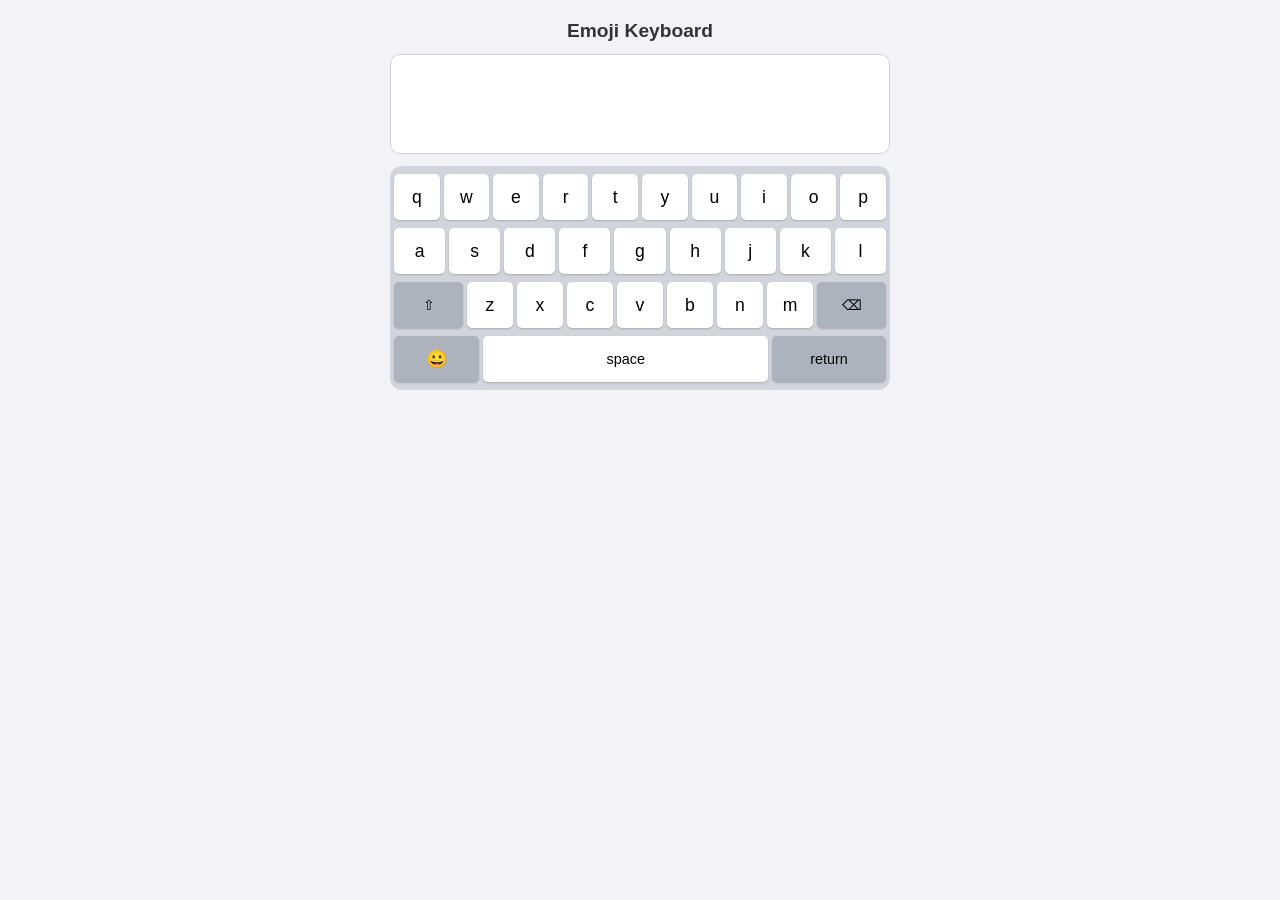
<file: index.html>
<!DOCTYPE html>
<html lang="en">
<head>
  <meta charset="UTF-8" />
  <meta name="viewport" content="width=device-width, initial-scale=1.0, user-scalable=no" />
  <title>Emoji Keyboard</title>
  <style>
    * { box-sizing: border-box; margin: 0; padding: 0; }
    body { font-family: -apple-system, BlinkMacSystemFont, "Segoe UI", Roboto, sans-serif; background-color: #f2f2f7; color: #000; display: flex; justify-content: center; padding: 20px 10px; }
    .app-container { width: 100%; max-width: 500px; display: flex; flex-direction: column; gap: 12px; }
    h1 { font-size: 1.2rem; text-align: center; color: #333; }
    #text-box { width: 100%; height: 100px; font-size: 1.1rem; padding: 12px; border: 1px solid #d1d1d6; border-radius: 10px; resize: none; outline: none; background: #fff; }
    
    /* Keyboard Container */
    .keyboard-container { background: #d1d5db; border-radius: 12px; padding: 8px 4px; display: flex; flex-direction: column; gap: 8px; touch-action: none; width: 100%; }
    .keyboard-panel { display: flex; flex-direction: column; gap: 8px; width: 100%; }
    
    /* ROW FLEXBOX: Key fix to prevent long columns */
    .keyboard-row { display: flex !important; flex-direction: row !important; justify-content: center; gap: 4px; width: 100%; }
    
    .key { flex: 1; height: 46px; font-size: 1.1rem; font-weight: 500; border: none; border-radius: 5px; background: #ffffff; color: #000; box-shadow: 0 1px 2px rgba(0,0,0,0.2); cursor: pointer; touch-action: manipulation; user-select: none; display: flex; align-items: center; justify-content: center; min-width: 0; }
    .key:active, .special-key:active { background: #b0b5bd; }
    
    .special-key { height: 46px; font-size: 0.9rem; font-weight: 500; border: none; border-radius: 5px; background: #acb3bd; color: #000; box-shadow: 0 1px 2px rgba(0,0,0,0.2); cursor: pointer; touch-action: manipulation; user-select: none; display: flex; align-items: center; justify-content: center; }
    .action-key { flex: 1.5; }
    
    /* Bottom Controls */
    .bottom-row { display: flex !important; flex-direction: row !important; gap: 4px; width: 100%; }
    .mode-key { flex: 1.5; font-size: 1.1rem; }
    .space-key { flex: 5; background: #ffffff; }
    .return-key { flex: 2; background: #acb3bd; }
    
    /* Emoji Section */
    .emoji-section { display: none; flex-direction: column; gap: 8px; }
    .category-header { display: flex; justify-content: space-between; align-items: center; background: #e5e7eb; padding: 6px 10px; border-radius: 6px; }
    .category-title { font-weight: 600; font-size: 0.85rem; }
    .nav-arrow { background: #3b82f6; color: #fff; border: none; border-radius: 4px; padding: 4px 10px; font-size: 0.8rem; cursor: pointer; }
    .emoji-grid { display: grid; grid-template-columns: repeat(6, 1fr); gap: 4px; }
    .emoji-key { height: 46px; font-size: 1.2rem; }
  </style>
  <script src="app.js" defer></script>
</head>
<body>

  <main class="app-container">
    <h1>Emoji Keyboard</h1>
    
    <textarea id="text-box" placeholder=" "></textarea>

    <div class="keyboard-container" id="keyboard-area">
      
      <div id="letters-panel" class="keyboard-panel">
        <div class="keyboard-row" id="row-1"></div>
        <div class="keyboard-row" id="row-2"></div>
        <div class="keyboard-row" id="row-3"></div>
      </div>

      <div id="emoji-section" class="keyboard-panel emoji-section">
        <div class="category-header">
          <button type="button" id="prev-category-btn" class="nav-arrow">◄</button>
          <span id="category-title" class="category-title">Smileys</span>
          <button type="button" id="next-category-btn" class="nav-arrow">►</button>
        </div>
        <div id="emoji-panel" class="emoji-grid"></div>
      </div>

      <div class="bottom-row">
        <button type="button" id="toggle-btn" class="special-key mode-key">😀</button>
        <button type="button" id="space-btn" class="special-key space-key">space</button>
        <button type="button" id="return-btn" class="special-key return-key">return</button>
      </div>

    </div>
  </main>

</body>
</html>
</file>
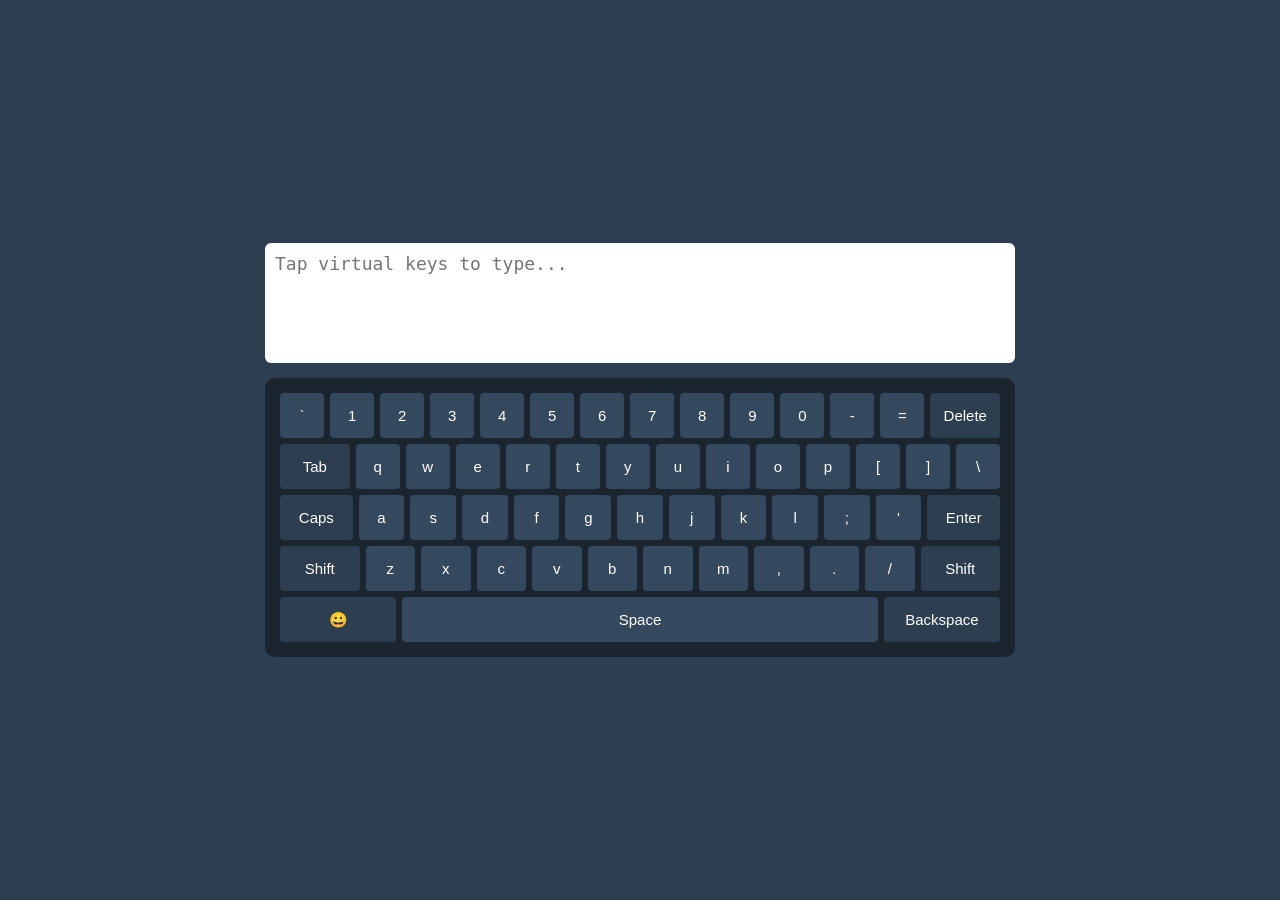
<file: keyboard/index.html>
<!DOCTYPE html>
<html lang="en">
<head>
    <meta charset="UTF-8">
    <meta name="viewport" content="width=device-width, initial-scale=1.0">
    <title>Virtual Keyboard</title>
    <link rel="stylesheet" href="style.css">
</head>
<body>
    <div class="wrapper">
        <textarea id="output" placeholder="Tap virtual keys to type..."></textarea>
        <div id="keyboard" class="keyboard"></div>
    </div>
    <script src="script.js"></script>
</body>
</html>
</file>
<file: keyboard/style.css>
body {
    background-color: #2c3e50;
    font-family: Arial, sans-serif;
    display: flex;
    justify-content: center;
    align-items: center;
    height: 100vh;
    margin: 0;
}

.wrapper {
    width: 750px; /* Slightly wider to accommodate full symbol key row */
    display: flex;
    flex-direction: column;
    gap: 15px;
}

#output {
    width: 100%;
    height: 120px;
    font-size: 18px;
    padding: 10px;
    box-sizing: border-box;
    border-radius: 6px;
    border: none;
    resize: none;
}

.keyboard {
    background-color: #1a252f;
    padding: 15px;
    border-radius: 10px;
    display: flex;
    flex-direction: column;
    gap: 6px;
}

.keyboard-row {
    display: flex;
    gap: 6px;
    width: 100%;
}

.key {
    background-color: #34495e;
    color: white;
    border: none;
    height: 45px;
    font-size: 15px;
    border-radius: 4px;
    cursor: pointer;
    flex: 1;
    display: flex;
    justify-content: center;
    align-items: center;
    user-select: none;
}

.key:active {
    background-color: #1abc9c;
}

/* Structural utility overrides */
.key-wide {
    flex: 1.8;
    background-color: #2c3e50;
}

.key-space {
    flex: 8;
}

/* Active orange state for locked keys like Caps / Shift */
.key.active {
    background-color: #e67e22 !important;
    color: white;
}

/* Highlight flash state for physical tracking */
.key.pressed-highlight {
    background-color: #e74c3c !important; /* Vivid red flash color */
    transform: scale(0.96);
    transition: transform 0.05s ease;
}

/* Color style applied when Shift is double-clicked and locked */
.key.shift-locked {
    background-color: #2980b9 !important; /* Deep Blue color to stand out from normal orange toggle */
    color: white;
    font-weight: bold;
}
</file>
